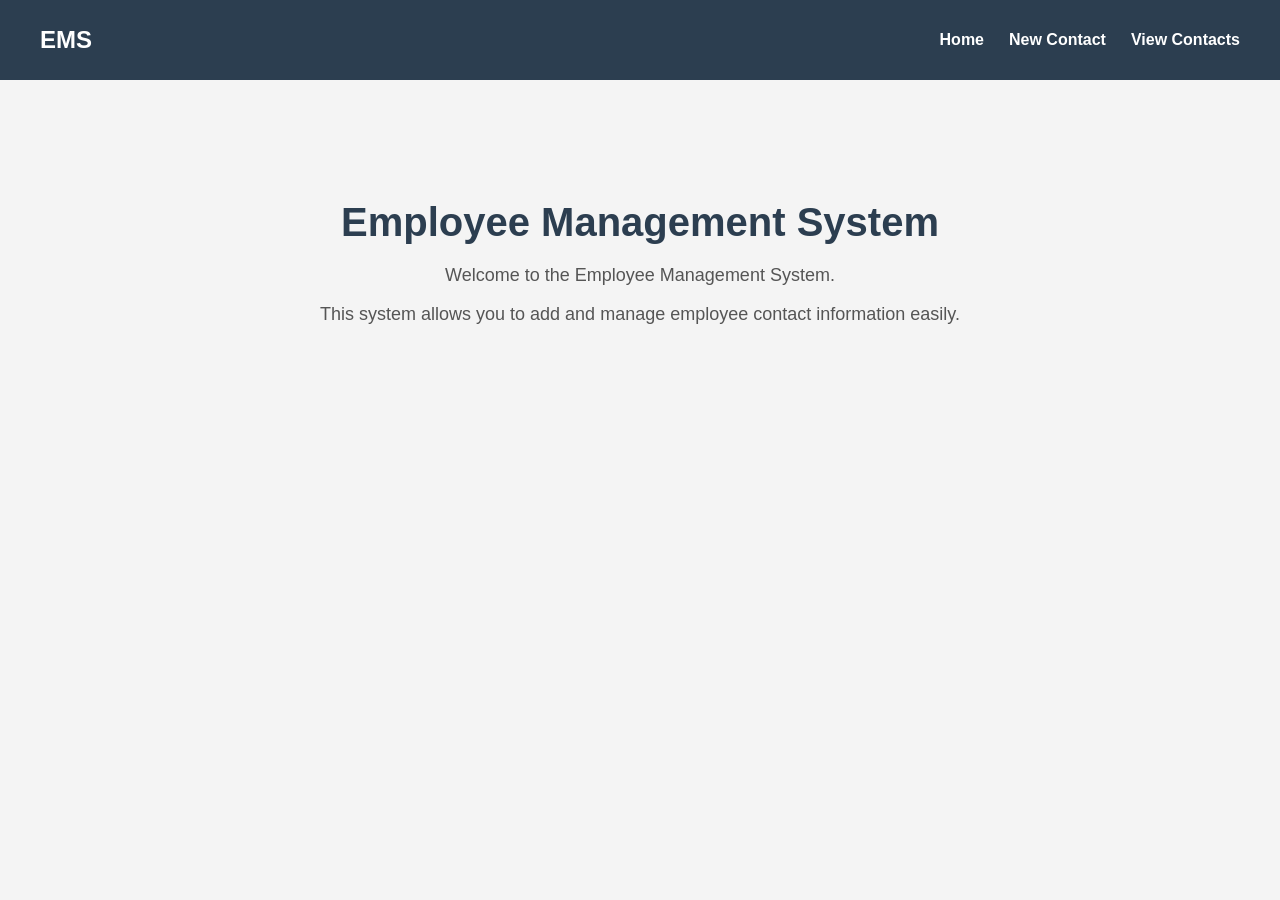
<file: index.html>
<!DOCTYPE html>
<html lang="en">
<head>
    <meta charset="UTF-8">
    <meta name="viewport" content="width=device-width, initial-scale=1.0">
    <title>Employee Management System</title>
    <link rel="stylesheet" href="styles.css">
</head>
<body>


    <nav>
        <h2 class="logo">EMS</h2>
        <ul>
            <li><a href="index.html">Home</a></li>
            <li><a href="new-contact.html">New Contact</a></li>
            <li><a href="view-contacts.html">View Contacts</a></li>
        </ul>
    </nav>

 
    <div class="container">
        <h1>Employee Management System</h1>
        <p>Welcome to the Employee Management System.</p>
        <p>This system allows you to add and manage employee contact information easily.</p>
    </div>
<script src="main.js"></script>
</body>
</html>
</file>
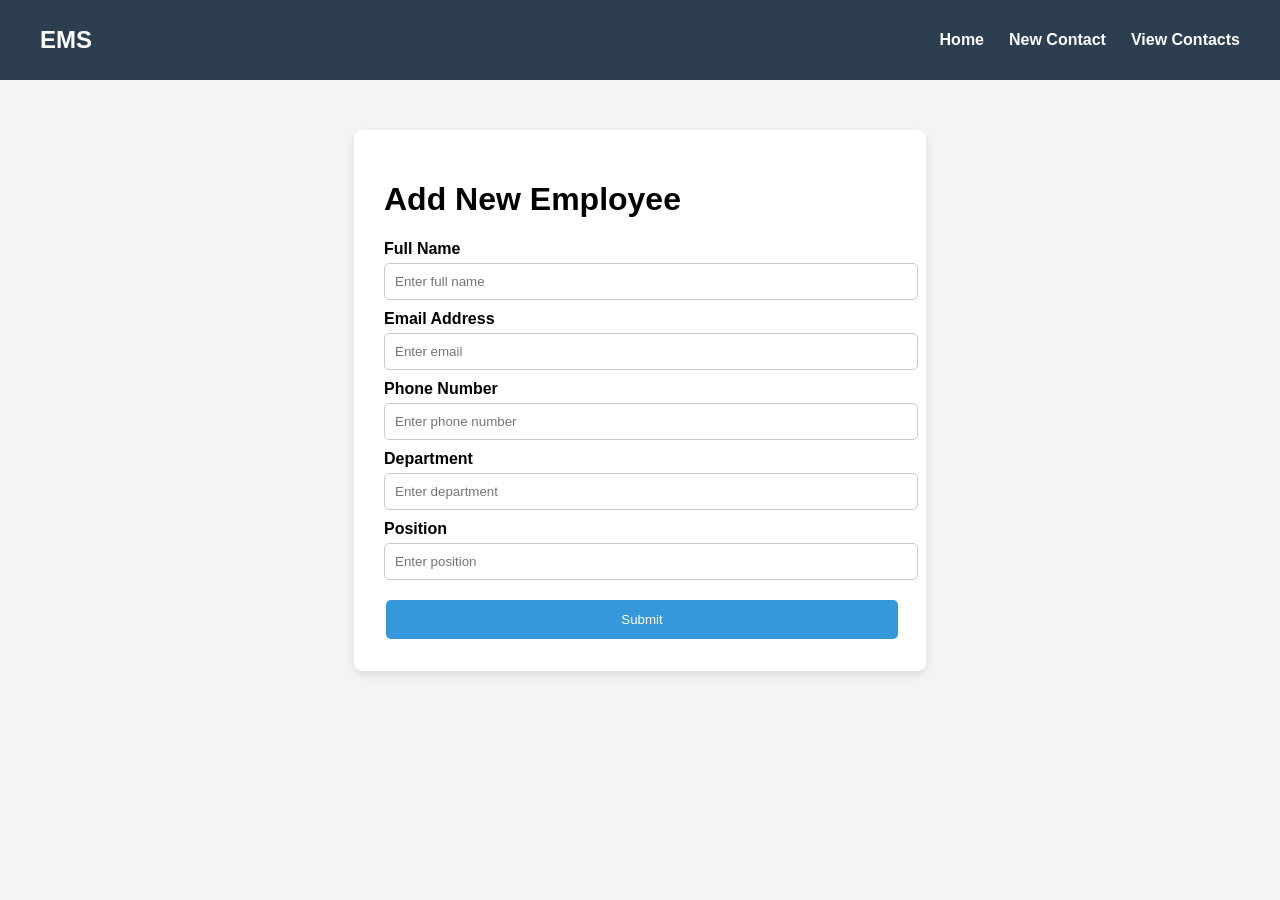
<file: new-contact.html>
<!DOCTYPE html>
<html lang="en">
<head>
    <meta charset="UTF-8">
    <meta name="viewport" content="width=device-width, initial-scale=1.0">
    <title>New Contact</title>
    <link rel="stylesheet" href="styles.css">
</head>
<body>

    
    <nav>
        <h2 class="logo">EMS</h2>
        <ul>
            <li><a href="index.html">Home</a></li>
            <li><a href="new-contact.html">New Contact</a></li>
            <li><a href="view-contacts.html">View Contacts</a></li>
        </ul>
    </nav>

  
    <div class="form-container">
        <h1>Add New Employee</h1>

        <form>
            <label>Full Name</label>
            <input type="text" placeholder="Enter full name" required>

            <label>Email Address</label>
            <input type="email" placeholder="Enter email" required>

            <label>Phone Number</label>
            <input type="text" placeholder="Enter phone number" required>

            <label>Department</label>
            <input type="text" placeholder="Enter department">

            <label>Position</label>
            <input type="text" placeholder="Enter position">

            <button type="submit">Submit</button>
        </form>
    </div>

</body>
</html>
</file>
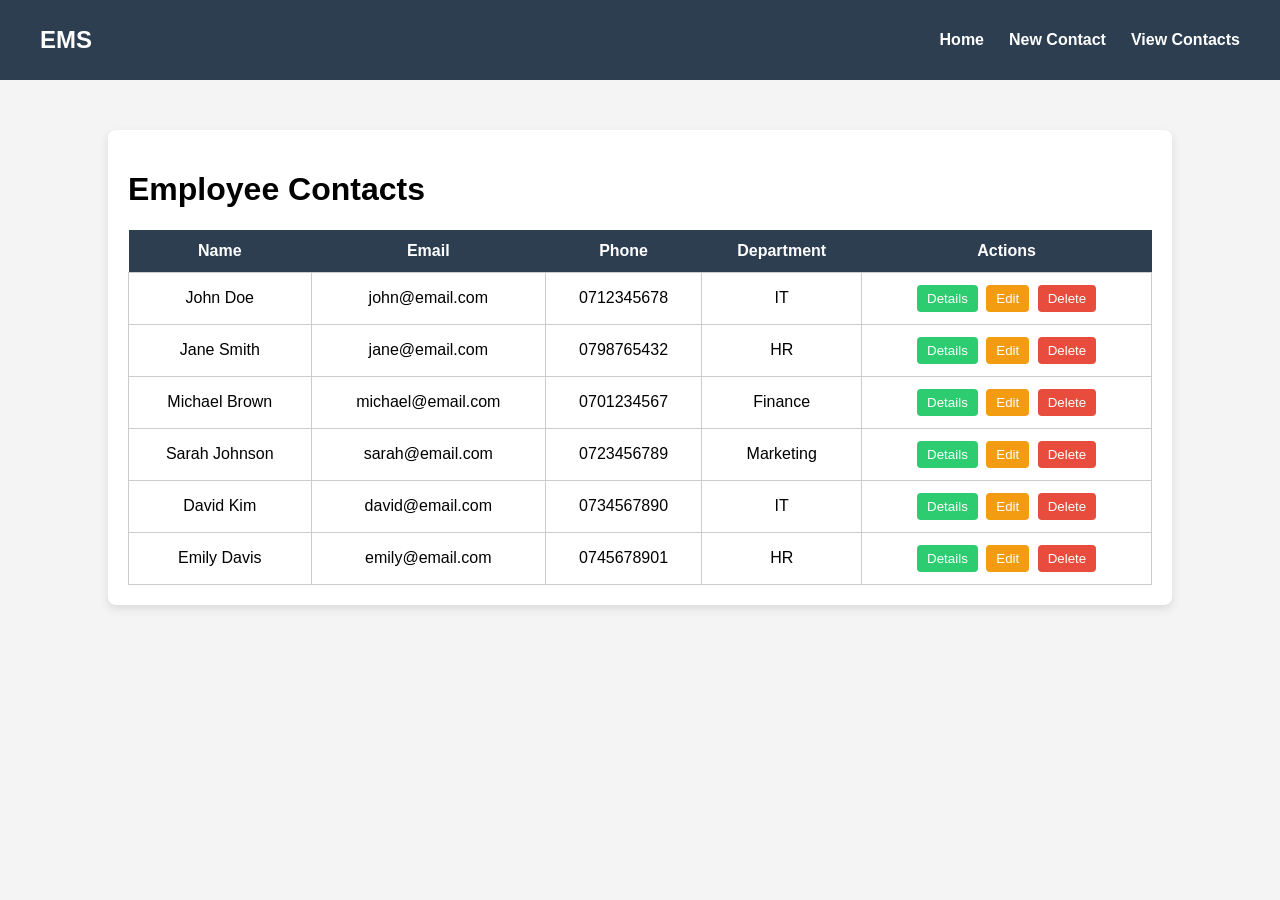
<file: view-contacts.html>
<!DOCTYPE html>
<html lang="en">
<head>
    <meta charset="UTF-8">
    <meta name="viewport" content="width=device-width, initial-scale=1.0">
    <title>View Contacts</title>
    <link rel="stylesheet" href="styles.css">
</head>
<body>

  
    <nav>
        <h2 class="logo">EMS</h2>
        <ul>
            <li><a href="index.html">Home</a></li>
            <li><a href="new-contact.html">New Contact</a></li>
            <li><a href="view-contacts.html">View Contacts</a></li>
        </ul>
    </nav>

    <!-- Table Section -->
    <div class="table-container">
        <h1>Employee Contacts</h1>

        <table>
            <tr>
                <th>Name</th>
                <th>Email</th>
                <th>Phone</th>
                <th>Department</th>
                <th>Actions</th>
            </tr>

            <tr>
                <td>John Doe</td>
                <td>john@email.com</td>
                <td>0712345678</td>
                <td>IT</td>
                <td>
                    <button onclick="viewDetails()">Details</button>
                    <button onclick="editContact()">Edit</button>
                    <button onclick="deleteContact()">Delete</button>
                </td>
            </tr>

            <tr>
                <td>Jane Smith</td>
                <td>jane@email.com</td>
                <td>0798765432</td>
                <td>HR</td>
                <td>
                    <button onclick="viewDetails()">Details</button>
                    <button onclick="editContact()">Edit</button>
                    <button onclick="deleteContact()">Delete</button>
                </td>
            </tr>
            <tr>
    <td>Michael Brown</td>
    <td>michael@email.com</td>
    <td>0701234567</td>
    <td>Finance</td>
    <td>
        <button onclick="viewDetails()">Details</button>
        <button onclick="editContact()">Edit</button>
        <button onclick="deleteContact()">Delete</button>
    </td>
</tr>

<tr>
    <td>Sarah Johnson</td>
    <td>sarah@email.com</td>
    <td>0723456789</td>
    <td>Marketing</td>
    <td>
        <button onclick="viewDetails()">Details</button>
        <button onclick="editContact()">Edit</button>
        <button onclick="deleteContact()">Delete</button>
    </td>
</tr>

<tr>
    <td>David Kim</td>
    <td>david@email.com</td>
    <td>0734567890</td>
    <td>IT</td>
    <td>
        <button onclick="viewDetails()">Details</button>
        <button onclick="editContact()">Edit</button>
        <button onclick="deleteContact()">Delete</button>
    </td>
</tr>

<tr>
    <td>Emily Davis</td>
    <td>emily@email.com</td>
    <td>0745678901</td>
    <td>HR</td>
    <td>
        <button onclick="viewDetails()">Details</button>
        <button onclick="editContact()">Edit</button>
        <button onclick="deleteContact()">Delete</button>
    </td>
</tr>

        </table>
    </div>

  
    <script src="main.js"></script>

</body>
</html>
</file>
<file: styles.css>
/* GENERAL */
body {
    margin: 0;
    font-family: Arial, sans-serif;
    background-color: #f4f4f4;
}

/* NAVBAR */
nav {
    background-color: #2c3e50;
    color: white;
    padding: 15px 40px;
    display: flex;
    justify-content: space-between;
    align-items: center;
}

.logo {
    margin: 0;
}

nav ul {
    list-style: none;
    display: flex;
    gap: 25px;
}

nav ul li a {
    color: white;
    text-decoration: none;
    font-weight: bold;
}

nav ul li a:hover {
    color: #3498db;
}

/* HOME PAGE */
.container {
    text-align: center;
    margin-top: 120px;
}

.container h1 {
    font-size: 40px;
    color: #2c3e50;
    margin-bottom: 20px;
}

.container p {
    font-size: 18px;
    color: #555;
}

/* FORM */
.form-container {
    width: 40%;
    margin: 50px auto;
    background: white;
    padding: 30px;
    border-radius: 8px;
    box-shadow: 0 4px 10px rgba(0,0,0,0.1);
}

form label {
    display: block;
    margin-top: 10px;
    font-weight: bold;
}

form input {
    width: 100%;
    padding: 10px;
    margin-top: 5px;
    border: 1px solid #ccc;
    border-radius: 5px;
}

form button {
    margin-top: 20px;
    width: 100%;
    padding: 12px;
    background: #3498db;
    color: white;
    border: none;
    border-radius: 5px;
    cursor: pointer;
}

/* BUTTON HOVER */
form button:hover {
    background: #2980b9;
    opacity: 0.9;
}

/* TABLE */
.table-container {
    width: 80%;
    margin: 50px auto;
    box-shadow: 0 4px 10px rgba(0,0,0,0.1);
    background: white;
    padding: 20px;
    border-radius: 8px;
}

table {
    width: 100%;
    border-collapse: collapse;
}

/* TABLE HEADER */
th {
    background-color: #2c3e50;
    color: white;
    padding: 12px;
}

/* TABLE CELLS */
td {
    padding: 10px;
    border: 1px solid #ccc;
    text-align: center;
}

/* TABLE ROW HOVER */
tr:hover {
    background-color: #f2f2f2;
}

/* BUTTONS */
button {
    padding: 6px 10px;
    margin: 2px;
    border: none;
    cursor: pointer;
    border-radius: 4px;
}

/* BUTTON COLORS */
button:nth-child(1) {
    background-color: #2ecc71;
    color: white;
}

button:nth-child(2) {
    background-color: #f39c12;
    color: white;
}

button:nth-child(3) {
    background-color: #e74c3c;
    color: white;
}

/* BUTTON HOVER EFFECT */
button:hover {
    opacity: 0.8;
}
</file>
